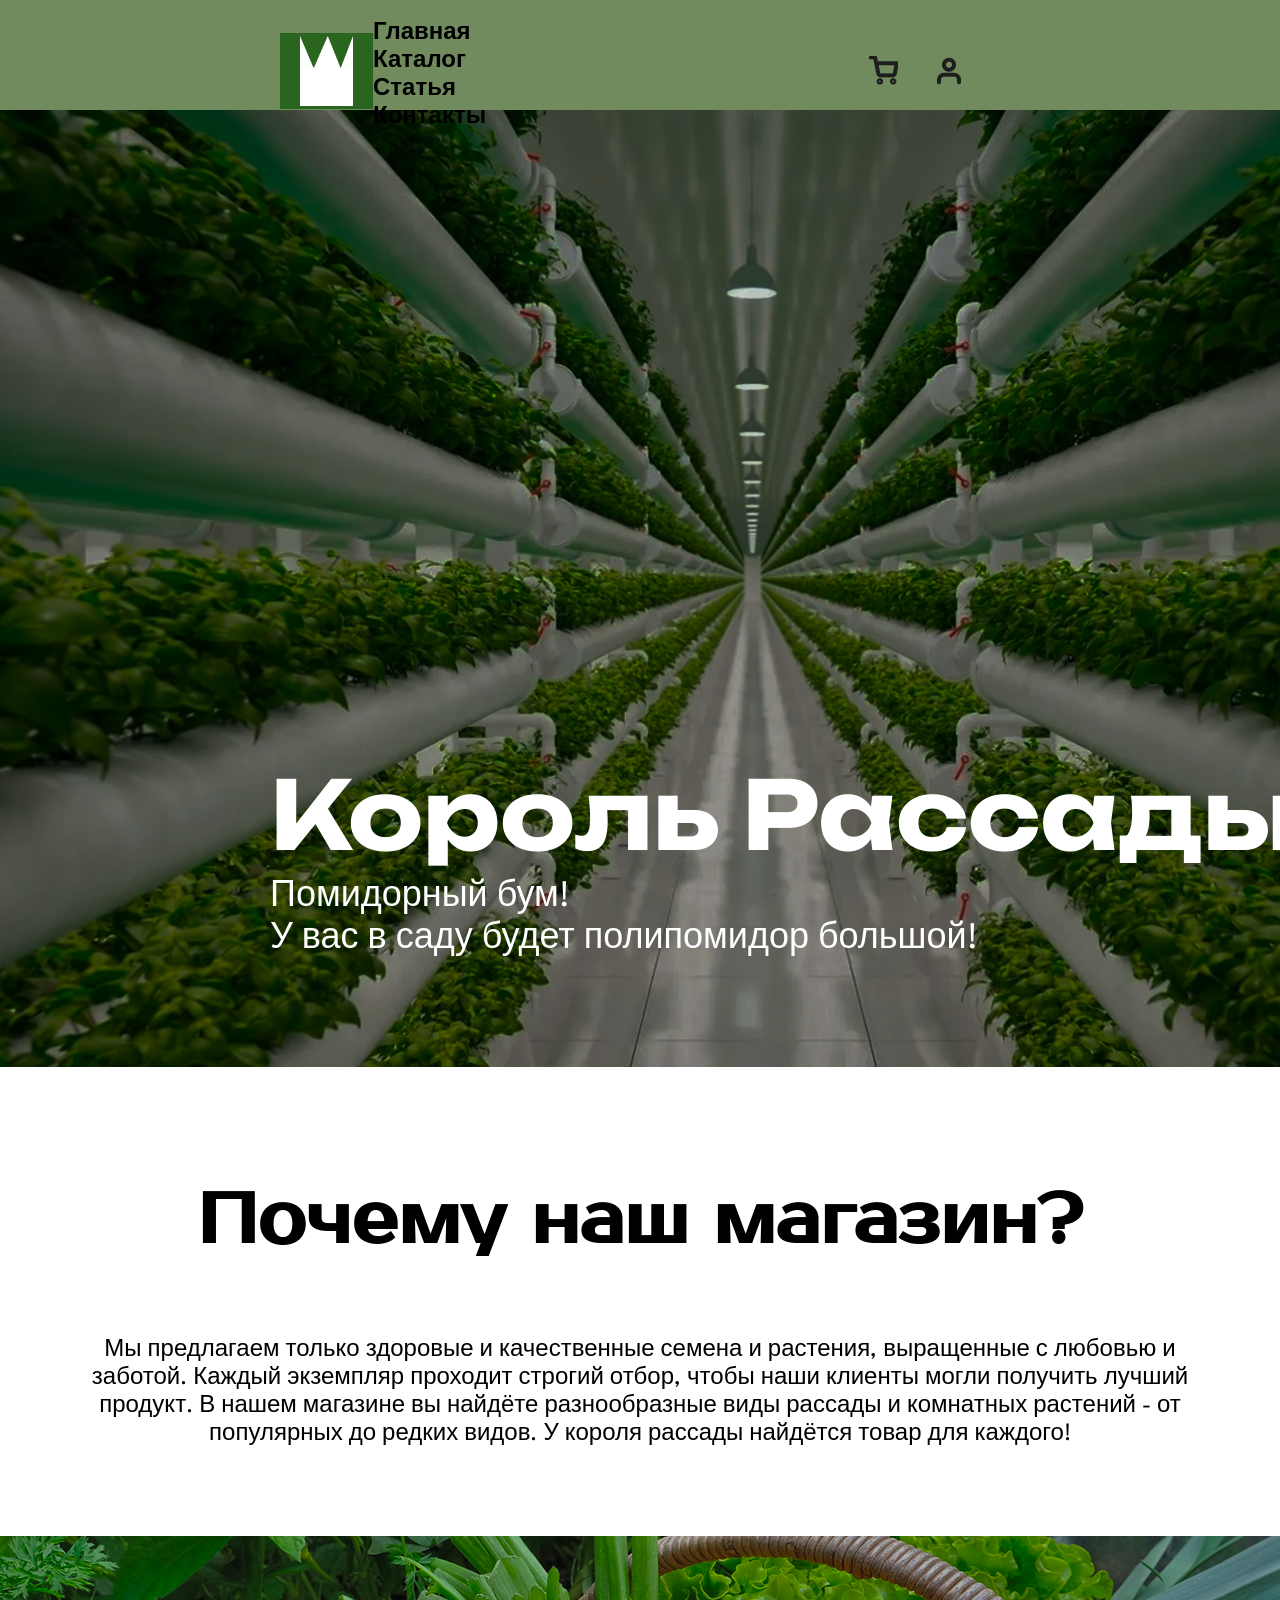
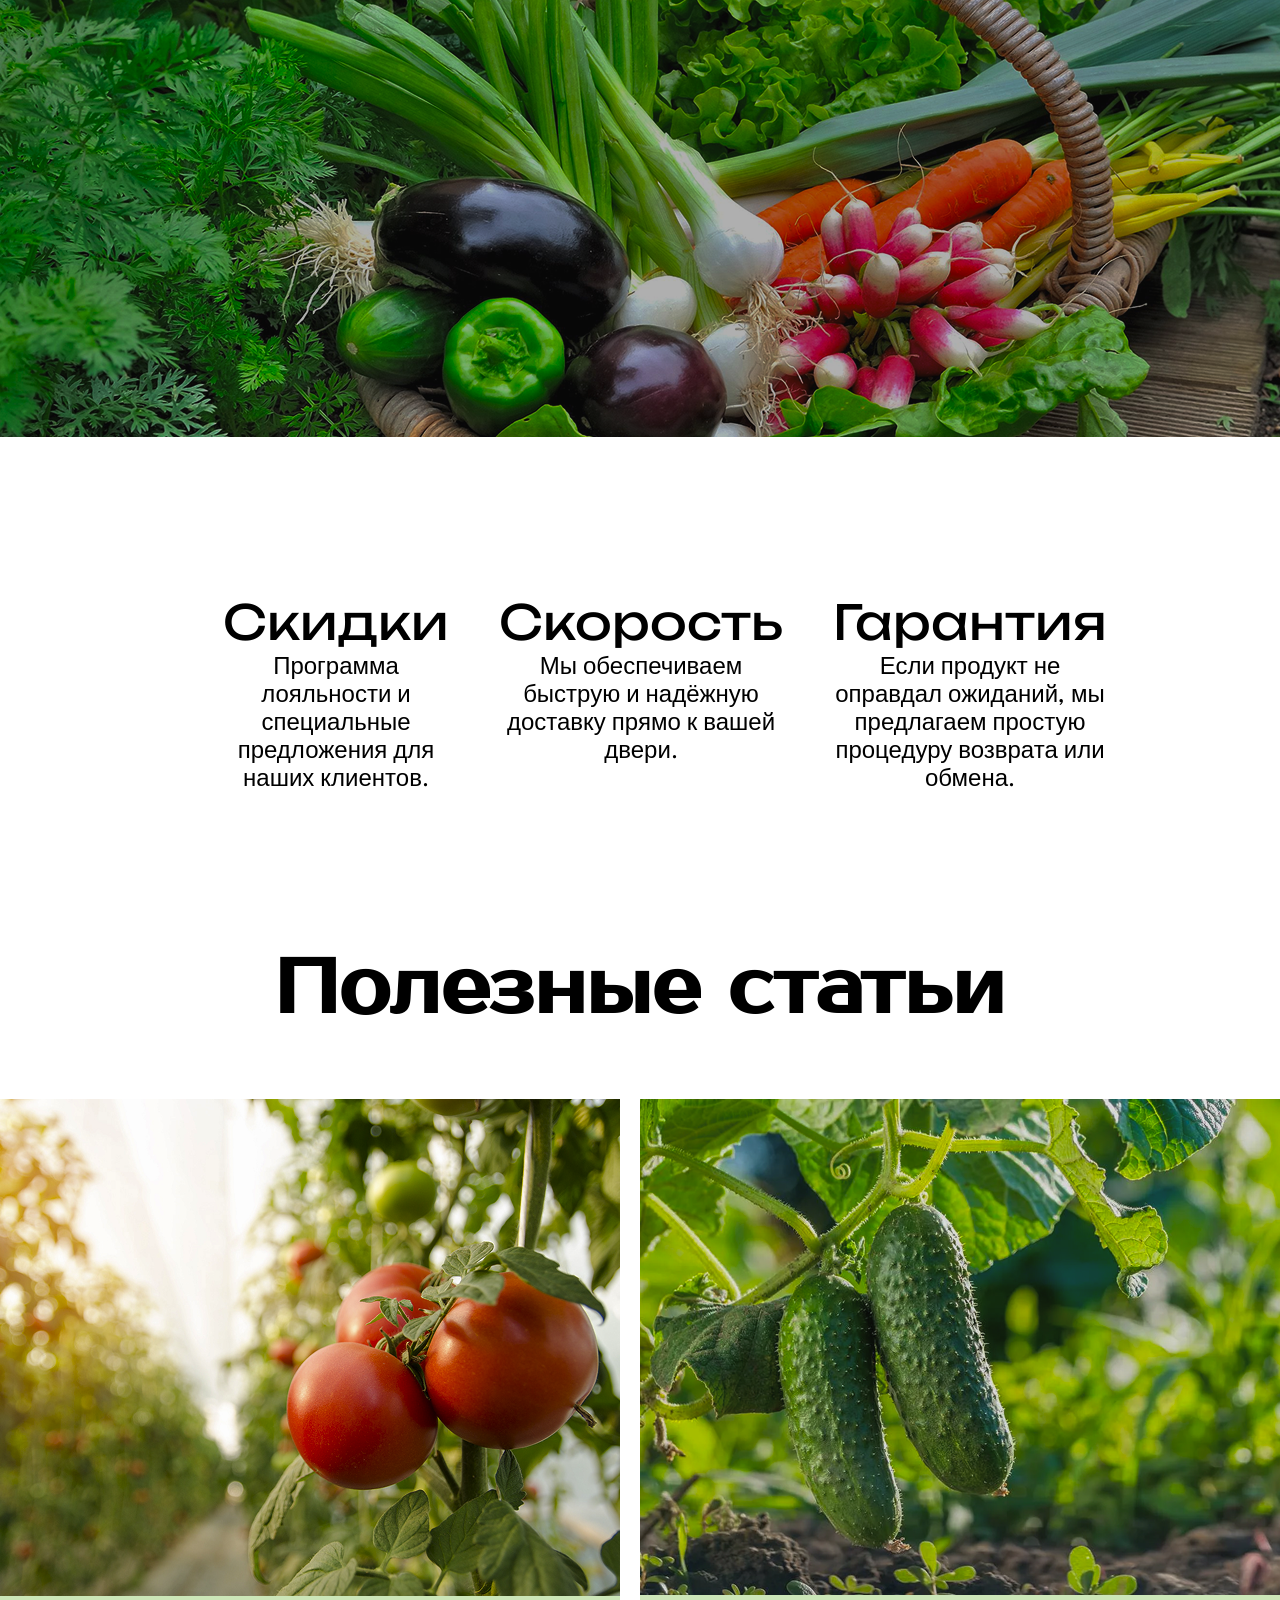
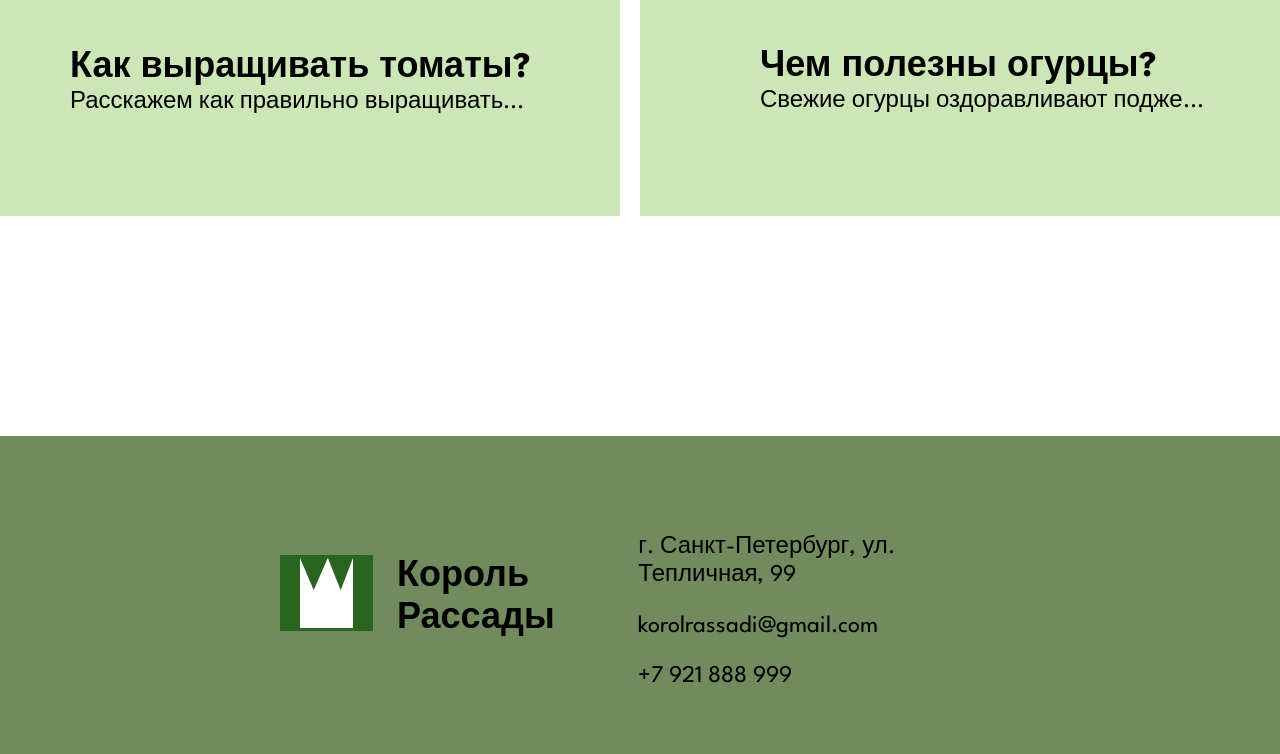
<file: index.html>
<!DOCTYPE html>
<html lang="ru">
    <head>
        <meta charset="UTF-8">
        <meta name="viewport" content="width=device-width, initial-scale=1.0">
        <title>Король Рассады</title>
        <link rel="stylesheet" href="css/index.css">
    </head>
    <body>
            
        <header class="site-header">
       
            <div class="header-top">

               <div class="header-logo">
                <img src="icons/logo.png" alt="logo"> 
                </div>

               <nav class="nav">  
                    <a href="index.html">Главная</a>
                    <a href="catalog.html">Каталог</a>
                    <a href="article.html">Статья</a>
                    <a href="#">Контакты</a> 
                </nav>

                <div class="header-icon">
                    <div class="icon">
                       <a href="bucket.html">
                       <img src="icons/Shopping cart.png" alt="icon">
                    </a> 
                    </div>
                    <div class="icon">
                        <img src="icons/User.png" alt="icon">
                    </div>
                </div>


            </div>
       
        </header>


        <main class="container">

            <div class="main1">
                <h1>Король Рассады</h1>
                <h4>Помидорный бум! <br>У вас в саду будет полипомидор большой!  </h4>
            </div>

            <section class="why-we">
                <h2>Почему наш магазин?</h2>
                <p>Мы предлагаем только здоровые и качественные семена и растения, выращенные с любовью и заботой. Каждый экземпляр проходит строгий отбор, чтобы наши клиенты могли получить лучший продукт. В нашем магазине вы найдёте разнообразные виды рассады и комнатных растений - от популярных до редких видов. У короля рассады найдётся товар для каждого!</p>
            
            <div class="main2">
                <img src="img/main2.png" alt="picture">
            </div>
            </section>
            
            <section class="about">
                <div class="about1">
                    
                    <div class="about2">
                        <h3>Скидки</h3>
                        <p>
                        Программа лояльности 
                        и специальные предложения 
                        для наших клиентов.
                        </p> 
                    </div>   
                
                    <div class="about2">
                        <h3>Скорость</h3>
                        <p>
                        Мы обеспечиваем быструю 
                        и надёжную доставку прямо 
                        к вашей двери.
                        </p>
                    </div>

                    <div class="about2">
                        <h3>Гарантия</h3>
                        <p>
                        Если продукт не оправдал 
                        ожиданий, мы предлагаем простую 
                        процедуру возврата или обмена.
                        </p>
                </div>
            </div>
            </section>

            <section class="article-whole">
                
                <div class="header-article">
                <h2> Полезные статьи</h2>
                </div>
                
                <div class="article">

                
                    <div class="article1"> 
                        <img src="img/kartochka2.png" alt="picture">
                        <h4>Как выращивать томаты?</h4>
                        <p>
                            Расскажем как правильно выращивать...
                        </p>
                    </div>

                    <div class="article1">
                        <img src="img/kartochka1.png" alt="picture">
                        <h4>Чем полезны огурцы?</h4>
                        <p>
                        Свежие огурцы оздоравливают подже...
                        </p>
                    </div>
              
            </div>
            </section>
        </main>

        <footer class="site-footer">
       
            <div class="footer-main">
                <div class="footer-logo">
                <img src="icons/logo.png" alt="logo">
                </div>
                
                <div class="footer-text">
                    <h4>Король Рассады</h4>
                </div>
            </div>
        
            <div class="footer-info">
                <p>
                г. Санкт-Петербург, ул. Тепличная, 99
                </p>

                <div class="footer_mail">
                
                <p>
                korolrassadi@gmail.com
                 </p>
                </div>

               
                <p>
                +7 921 888 999
                </p>
            </div>
        
        
         </footer>


    </body>
</html>
</file>
<file: css/index.css>
@import url('https://fonts.googleapis.com/css2?family=League+Spartan:wght@100..900&family=Prosto+One&family=Unbounded:wght@200..900&display=swap');


* {
    margin: 0%;

}




header {
    background-color: #718B5F;
    height: 110px;

}

.header-top {
display: flex;
justify-content: space-between;
align-items: center;
padding-top: 17px;
margin-left: 280px ;
margin-right: 280px;
}



.nav a{
    text-decoration: none;
    color: #000000;
    font-family: "League Spartan", sans-serif;
    font-size: 24px;
    font-weight: 600;
  margin-right: 164px;
  align-items: center;
}

.header-icon {
    display: flex;
    
}
.icon {
    margin-right: 36px;
}

.site-header a:hover {
    color: #29651E;
}











.main1 {
width: 100%;
background-image: url('../img/main1.png');
background-repeat: no-repeat;
background-size: cover;
background-position:center ;

}

.main1 h1 {
color: #ffffff;
font-family: "Unbounded", sans-serif;
font-size: 95px;
white-space: nowrap;

}

.main1 h4 {
    color: #ffffff;
    font-family: "League Spartan", sans-serif;
    font-size: 36px;
    font-weight: 400;
}


.main1 {
    padding-top: 645px;
    padding-left: 270px;
    padding-bottom: 110px ;
}













.why-we h2 {
padding-top: 110px;
text-align: center;
font-family: "Prosto One", sans-serif;
font-size: 70px;
}

.why-we p {
    padding-top: 70px;
    text-align: center;
    margin-left: auto;
    margin-right: auto;
    width: 1130px;
    font-size: 24px;
    font-family: "League Spartan", sans-serif;
}


.main2 {
    display: flex;
    justify-content: center;
    padding-top: 90px;
}

.about {
    margin-left: 328px;
    margin-right: 328px;
}

.about1 {
    padding-top: 155px;
    display: flex;
    justify-content: center;
   
}

.about1 p {
font-size: 24px;
font-family: "League Spartan", sans-serif;
text-align: center;
}

.about1 h3 {
   font-family: "Unbounded", sans-serif;
    font-size: 48px;
    font-weight: 400;
    text-align: center;
}

.about2 {
 margin-left: 50px;
}

.about2 p {
    display: flex;
    align-items: center;
}






















.header-article {
display: flex;
justify-content: center;
font-size: 50px;
font-family: "Prosto One", sans-serif;
padding-top: 150px ;
padding-bottom: 63px;
}

.article {
    display: flex;
    flex-direction: row;
    justify-content: center;
    align-items: center;
    padding-bottom: 220px;
    
    
}
   
.article1 {
    height: 717px;
    background-color: #CCE6B8;
    
    font-family: "League Spartan", sans-serif;
    font-size: 36px;

    margin-right: 20px;
}

.article1 h4{
padding-left: 120px;
margin-top: 40px;
}

.article1 p {
    padding-left: 120px;
}

.article p {
font-size: 24px;
font-family: "League Spartan", sans-serif;
}



















.site-footer {
    height: 318px;
    background-color: #718B5F;
    display: flex;
    flex-direction: row;
    justify-content: space-between;
    align-items: center;
    padding-left: 280px;
    padding-right: 280px ;
}

.footer-main {
    display: flex;
    align-items: center;
}

.footer-logo{
margin-right: 24px;
}
.footer-info {
font-size: 24px;
font-family: "League Spartan", sans-serif;
}

.footer-text h4 {
font-family: "League Spartan", sans-serif;
font-size: 36px;
}

.footer-info p {
    margin-top: 28px;
}
</file>
